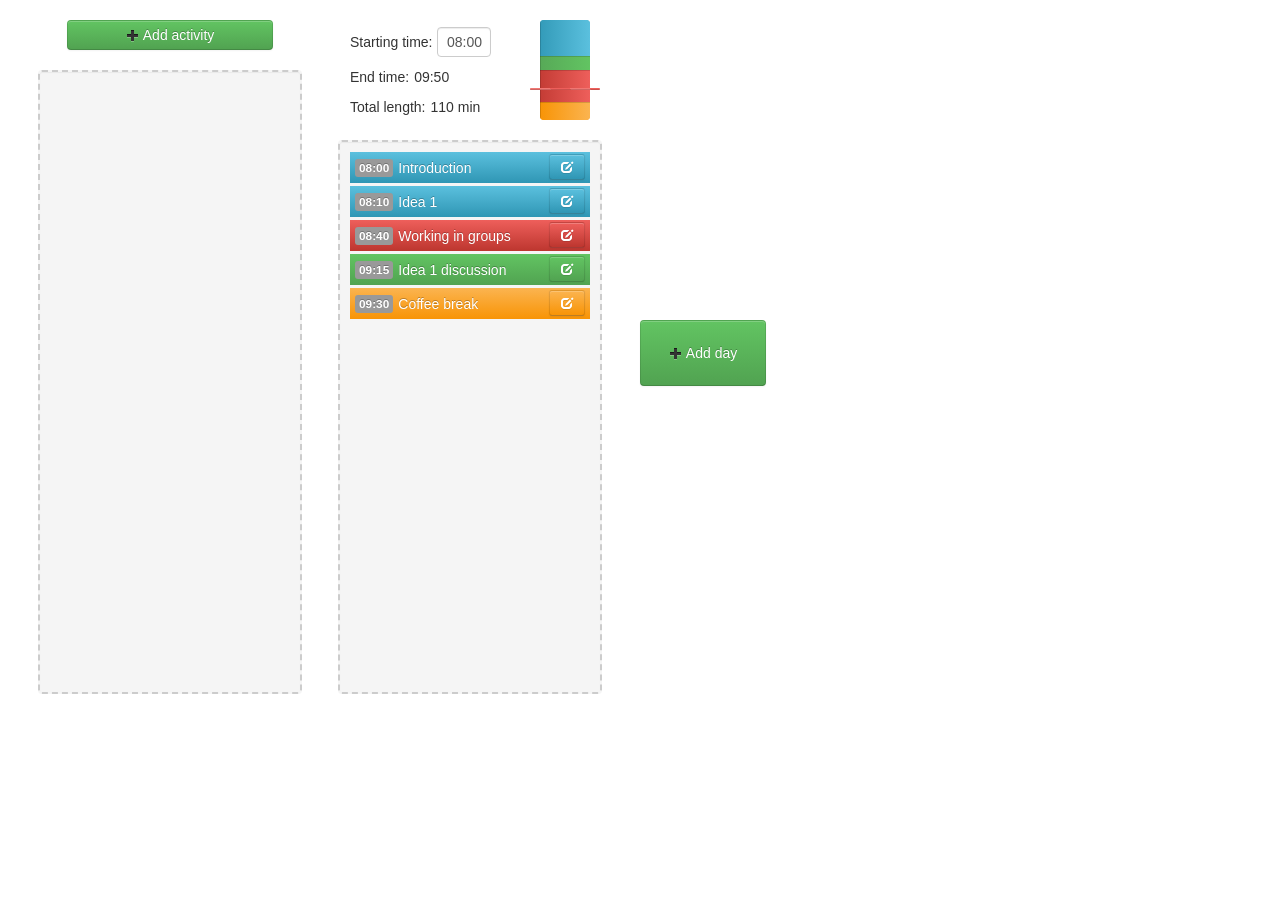
<file: index.html>
<!doctype html>
<html lang="en">
<head>
	<meta charset="utf-8">
	<title>PS4</title>	
    <!-- external JS libraries -->
    
	<script src="libs/jqueryui/js/jquery-1.9.1.js"></script>
    <script src="libs/jqueryui/js/jquery-ui-1.10.1.custom.js"></script>
    <script src="libs/jqueryui/js/jquery-ui-timepicker-addon.js"></script>
    <script src="libs/jqueryui/js/jquery.mousewheel.js"></script>

	<script src="libs/bootstrap/js/bootstrap.js"></script>
    
	<!-- external CSS libraries -->
	<link rel="stylesheet" href="libs/jqueryui/css/start/jquery-ui-1.10.1.custom.css">
    <link rel="stylesheet" href="libs/bootstrap/css/bootstrap.css">
	

    <!-- internal JS & CSS libraries -->
    <link rel="stylesheet" href="libs/style.css">
    
    <!-- The models -->
    <script src="model/ActivityModel.js"></script>
    <script src="model/DayModel.js"></script>
    <script src="model/MainModel.js"></script>
    
    <!-- The views -->
    <script src="view/ModalView.js"></script>
    <script src="view/DayView.js"></script>
    <script src="view/ActivityView.js"></script>
    <script src="view/ListView.js"></script>
    
    <!-- The controllers -->
    <script src="controller/ModalController.js"></script>
    <script src="controller/DayController.js"></script>
    <script src="controller/ActivityController.js"></script>
	<script src="controller/ListController.js"></script>
    
    <!-- The GeneralController followed by initialization and test data -->
    <script src="GeneralController.js"></script>
	<script>
        //The global variable so we can accesse it from objects
        var GC;
    
        $(document).ready(function(e) {
            var model = new Model();
            GC = new GeneralController(model);
            createTestData(model);
        });
        
		//bind the mouse wheel with the x-axis
		$(function() {
			$("body").mousewheel(function(event, delta) {
				this.scrollLeft -= (delta * 30);
				event.preventDefault();
			});
		});
	
	
	
	
	
		//Test data...
        function createTestData(model){
            model.addDay();
            
            model.addActivity(new Activity("Introduction",10,0,""),0);
            model.addActivity(new Activity("Idea 1",30,0,""),0);
            model.addActivity(new Activity("Working in groups",35,1,""),0);
            model.addActivity(new Activity("Idea 1 discussion",15,2,""),0);
            model.addActivity(new Activity("Coffee break",20,3,""),0);
            
            console.log("Day Start: " + model.days[0].getStart());
            console.log("Day End: " + model.days[0].getEnd());
            console.log("Day Length: " + model.days[0].getTotalLength() + " min");
            
            $.each(ActivityType,function(index,type){
                console.log("Day '" + ActivityType[index] + "' Length: " +  model.days[0].getLengthByType(index) + " min");
            });
        }

	</script>
        
</head>
<body>

<!-- Activity list container, it is actually a list view appended with a button-->
<div class="oneDayContainer" id="activity">
    <center>
        <a id="addActivityBtn" class="btn btn-success"><i class="icon-plus"></i> Add activity</a>
    </center>
    
    <div class="well listContainer activityList">
        <ul></ul>
    </div>
</div>


<!-- ONE EMPTY DAY ---This is how a day looks like when it is added-----------------
<div class="oneDayContainer">
    <div class="dayInfoContainer">
    	
        <div class="dayInfo">
            <div><span class="startTimeLabel">Starting time:</span><input class="startTime" value="08:00" type="text" maxlength="5" ></input></div>
            <div class="marginDown10"><span class="paddingRight5">End time:</span><span class="endTime">08:00</span></div>
            <div>
                <span class="paddingRight5">Total length:</span> 
                <span class="totalLength">0</span>
                <span> min</span>
            </div>
        </div>
        
        <div class="chartContainer">
            <div class="progress chart">
                <div class="bar bar-info" style="width: 0%;"></div>
                <div class="bar bar-success" style="width: 0%;"></div>
                <div class="bar bar-danger" style="width: 0%;"></div>
                <div class="bar bar-warning" style="width: 0%;"></div>
            </div>
        
            <div class="progress progress-striped active chartRedLine">
                <div class="bar bar-danger" style="width: 100%;"></div>
            </div>
        </div>
        
    </div>
    
    <div class="well listContainer dayList"><ul></ul></div>
</div>
----------------------------------------------------------------------------------->



<!-- Add new day button -->
<a id="addDayBtn" role="button" class="btn btn-success"><i class="icon-plus"></i> Add day</a>


<!-- Modal view -->
<div id="modal" class="modal hide" tabindex="-1" role="dialog" aria-labelledby="myModalLabel" aria-hidden="true">
    <div class="modal-header">
    	<h3 id="myModalLabel">Add a new activity</h3>
    </div>
    
    <div class="modal-body">
        <input id="modalName" type="text" placeholder="Name">
        
        <div class="input-prepend input-append">
            <input class="span1" id="modalLength" placeholder="Length" type="text" maxlength="3">
            <span class="add-on">min</span>
        </div>
        
        <select id="modalType">
            <option>TypeNameHere</option>
        </select>
        
        <textarea id="modalDescr" rows="4" placeholder="Description"></textarea>
    </div>
    
    <div class="modal-footer">
        <button class="btn btn-danger" id="cancelModalBtn">Cancel</button>
        <button class="btn btn-success" id="saveModalBtn">Save</button>
    </div>
</div>

</body>
</html>
</file>
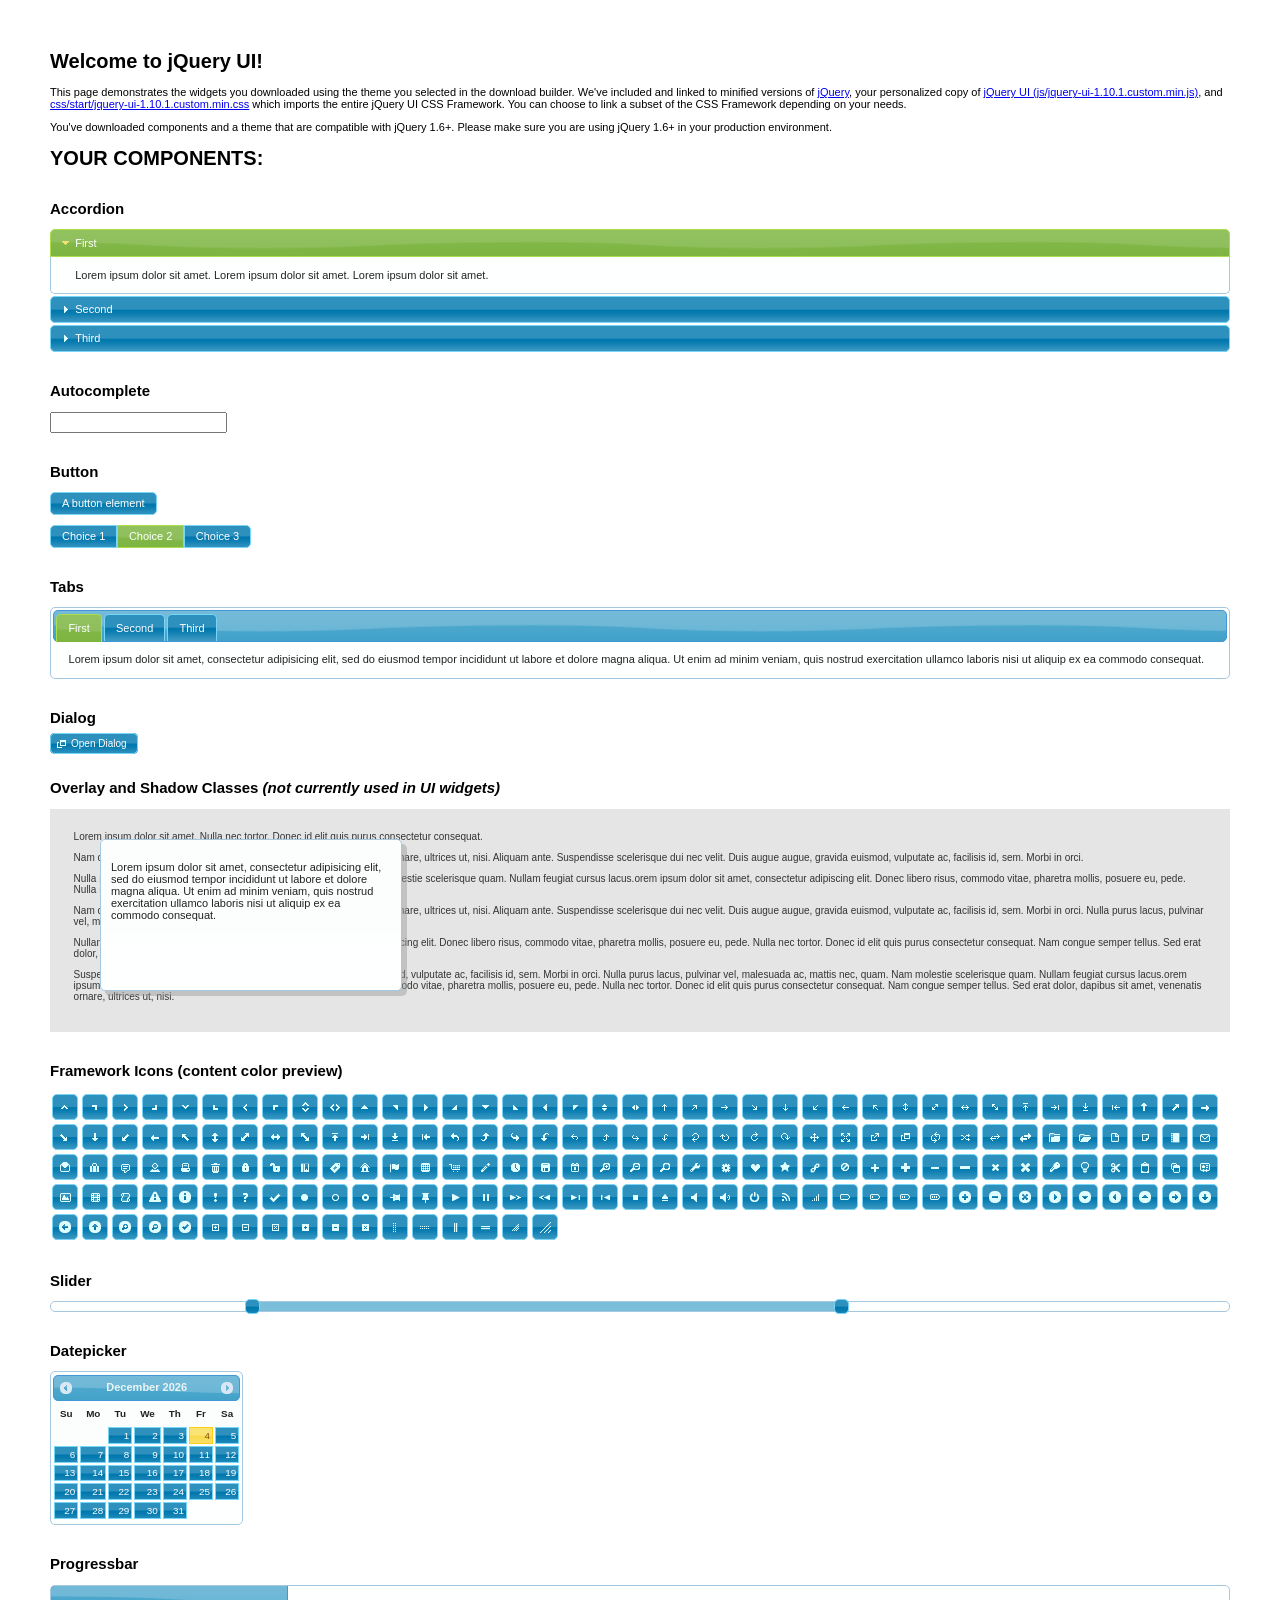
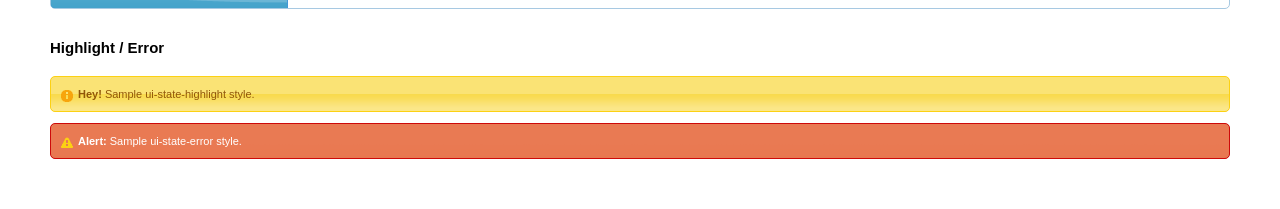
<file: libs/jqueryui/index.html>
<!doctype html>
<html lang="us">
<head>
	<meta charset="utf-8">
	<title>jQuery UI Example Page</title>
	<link href="css/start/jquery-ui-1.10.1.custom.css" rel="stylesheet">
	<script src="js/jquery-1.9.1.js"></script>
	<script src="js/jquery-ui-1.10.1.custom.js"></script>
	<script>
	$(function() {
		
		$( "#accordion" ).accordion();
		

		
		var availableTags = [
			"ActionScript",
			"AppleScript",
			"Asp",
			"BASIC",
			"C",
			"C++",
			"Clojure",
			"COBOL",
			"ColdFusion",
			"Erlang",
			"Fortran",
			"Groovy",
			"Haskell",
			"Java",
			"JavaScript",
			"Lisp",
			"Perl",
			"PHP",
			"Python",
			"Ruby",
			"Scala",
			"Scheme"
		];
		$( "#autocomplete" ).autocomplete({
			source: availableTags
		});
		

		
		$( "#button" ).button();
		$( "#radioset" ).buttonset();
		

		
		$( "#tabs" ).tabs();
		

		
		$( "#dialog" ).dialog({
			autoOpen: false,
			width: 400,
			buttons: [
				{
					text: "Ok",
					click: function() {
						$( this ).dialog( "close" );
					}
				},
				{
					text: "Cancel",
					click: function() {
						$( this ).dialog( "close" );
					}
				}
			]
		});

		// Link to open the dialog
		$( "#dialog-link" ).click(function( event ) {
			$( "#dialog" ).dialog( "open" );
			event.preventDefault();
		});
		

		
		$( "#datepicker" ).datepicker({
			inline: true
		});
		

		
		$( "#slider" ).slider({
			range: true,
			values: [ 17, 67 ]
		});
		

		
		$( "#progressbar" ).progressbar({
			value: 20
		});
		

		// Hover states on the static widgets
		$( "#dialog-link, #icons li" ).hover(
			function() {
				$( this ).addClass( "ui-state-hover" );
			},
			function() {
				$( this ).removeClass( "ui-state-hover" );
			}
		);
	});
	</script>
	<style>
	body{
		font: 62.5% "Trebuchet MS", sans-serif;
		margin: 50px;
	}
	.demoHeaders {
		margin-top: 2em;
	}
	#dialog-link {
		padding: .4em 1em .4em 20px;
		text-decoration: none;
		position: relative;
	}
	#dialog-link span.ui-icon {
		margin: 0 5px 0 0;
		position: absolute;
		left: .2em;
		top: 50%;
		margin-top: -8px;
	}
	#icons {
		margin: 0;
		padding: 0;
	}
	#icons li {
		margin: 2px;
		position: relative;
		padding: 4px 0;
		cursor: pointer;
		float: left;
		list-style: none;
	}
	#icons span.ui-icon {
		float: left;
		margin: 0 4px;
	}
	.fakewindowcontain .ui-widget-overlay {
		position: absolute;
	}
	</style>
</head>
<body>

<h1>Welcome to jQuery UI!</h1>

<div class="ui-widget">
	<p>This page demonstrates the widgets you downloaded using the theme you selected in the download builder. We've included and linked to minified versions of <a href="js/jquery-1.9.1.js">jQuery</a>, your personalized copy of <a href="js/jquery-ui-1.10.1.custom.min.js">jQuery UI (js/jquery-ui-1.10.1.custom.min.js)</a>, and <a href="css/start/jquery-ui-1.10.1.custom.min.css">css/start/jquery-ui-1.10.1.custom.min.css</a> which imports the entire jQuery UI CSS Framework. You can choose to link a subset of the CSS Framework depending on your needs. </p>
	<p>You've downloaded components and a theme that are compatible with jQuery 1.6+. Please make sure you are using jQuery 1.6+ in your production environment.</p>
</div>

<h1>YOUR COMPONENTS:</h1>


<!-- Accordion -->
<h2 class="demoHeaders">Accordion</h2>
<div id="accordion">
	<h3>First</h3>
	<div>Lorem ipsum dolor sit amet. Lorem ipsum dolor sit amet. Lorem ipsum dolor sit amet.</div>
	<h3>Second</h3>
	<div>Phasellus mattis tincidunt nibh.</div>
	<h3>Third</h3>
	<div>Nam dui erat, auctor a, dignissim quis.</div>
</div>



<!-- Autocomplete -->
<h2 class="demoHeaders">Autocomplete</h2>
<div>
	<input id="autocomplete" title="type &quot;a&quot;">
</div>



<!-- Button -->
<h2 class="demoHeaders">Button</h2>
<button id="button">A button element</button>
<form style="margin-top: 1em;">
	<div id="radioset">
		<input type="radio" id="radio1" name="radio"><label for="radio1">Choice 1</label>
		<input type="radio" id="radio2" name="radio" checked="checked"><label for="radio2">Choice 2</label>
		<input type="radio" id="radio3" name="radio"><label for="radio3">Choice 3</label>
	</div>
</form>



<!-- Tabs -->
<h2 class="demoHeaders">Tabs</h2>
<div id="tabs">
	<ul>
		<li><a href="#tabs-1">First</a></li>
		<li><a href="#tabs-2">Second</a></li>
		<li><a href="#tabs-3">Third</a></li>
	</ul>
	<div id="tabs-1">Lorem ipsum dolor sit amet, consectetur adipisicing elit, sed do eiusmod tempor incididunt ut labore et dolore magna aliqua. Ut enim ad minim veniam, quis nostrud exercitation ullamco laboris nisi ut aliquip ex ea commodo consequat.</div>
	<div id="tabs-2">Phasellus mattis tincidunt nibh. Cras orci urna, blandit id, pretium vel, aliquet ornare, felis. Maecenas scelerisque sem non nisl. Fusce sed lorem in enim dictum bibendum.</div>
	<div id="tabs-3">Nam dui erat, auctor a, dignissim quis, sollicitudin eu, felis. Pellentesque nisi urna, interdum eget, sagittis et, consequat vestibulum, lacus. Mauris porttitor ullamcorper augue.</div>
</div>



<!-- Dialog NOTE: Dialog is not generated by UI in this demo so it can be visually styled in themeroller-->
<h2 class="demoHeaders">Dialog</h2>
<p><a href="#" id="dialog-link" class="ui-state-default ui-corner-all"><span class="ui-icon ui-icon-newwin"></span>Open Dialog</a></p>

<h2 class="demoHeaders">Overlay and Shadow Classes <em>(not currently used in UI widgets)</em></h2>
<div style="position: relative; width: 96%; height: 200px; padding:1% 2%; overflow:hidden;" class="fakewindowcontain">
	<p>Lorem ipsum dolor sit amet,  Nulla nec tortor. Donec id elit quis purus consectetur consequat. </p><p>Nam congue semper tellus. Sed erat dolor, dapibus sit amet, venenatis ornare, ultrices ut, nisi. Aliquam ante. Suspendisse scelerisque dui nec velit. Duis augue augue, gravida euismod, vulputate ac, facilisis id, sem. Morbi in orci. </p><p>Nulla purus lacus, pulvinar vel, malesuada ac, mattis nec, quam. Nam molestie scelerisque quam. Nullam feugiat cursus lacus.orem ipsum dolor sit amet, consectetur adipiscing elit. Donec libero risus, commodo vitae, pharetra mollis, posuere eu, pede. Nulla nec tortor. Donec id elit quis purus consectetur consequat. </p><p>Nam congue semper tellus. Sed erat dolor, dapibus sit amet, venenatis ornare, ultrices ut, nisi. Aliquam ante. Suspendisse scelerisque dui nec velit. Duis augue augue, gravida euismod, vulputate ac, facilisis id, sem. Morbi in orci. Nulla purus lacus, pulvinar vel, malesuada ac, mattis nec, quam. Nam molestie scelerisque quam. </p><p>Nullam feugiat cursus lacus.orem ipsum dolor sit amet, consectetur adipiscing elit. Donec libero risus, commodo vitae, pharetra mollis, posuere eu, pede. Nulla nec tortor. Donec id elit quis purus consectetur consequat. Nam congue semper tellus. Sed erat dolor, dapibus sit amet, venenatis ornare, ultrices ut, nisi. Aliquam ante. </p><p>Suspendisse scelerisque dui nec velit. Duis augue augue, gravida euismod, vulputate ac, facilisis id, sem. Morbi in orci. Nulla purus lacus, pulvinar vel, malesuada ac, mattis nec, quam. Nam molestie scelerisque quam. Nullam feugiat cursus lacus.orem ipsum dolor sit amet, consectetur adipiscing elit. Donec libero risus, commodo vitae, pharetra mollis, posuere eu, pede. Nulla nec tortor. Donec id elit quis purus consectetur consequat. Nam congue semper tellus. Sed erat dolor, dapibus sit amet, venenatis ornare, ultrices ut, nisi. </p>

	<!-- ui-dialog -->
	<div class="ui-overlay"><div class="ui-widget-overlay"></div><div class="ui-widget-shadow ui-corner-all" style="width: 302px; height: 152px; position: absolute; left: 50px; top: 30px;"></div></div>
	<div style="position: absolute; width: 280px; height: 130px;left: 50px; top: 30px; padding: 10px;" class="ui-widget ui-widget-content ui-corner-all">
		<div class="ui-dialog-content ui-widget-content" style="background: none; border: 0;">
			<p>Lorem ipsum dolor sit amet, consectetur adipisicing elit, sed do eiusmod tempor incididunt ut labore et dolore magna aliqua. Ut enim ad minim veniam, quis nostrud exercitation ullamco laboris nisi ut aliquip ex ea commodo consequat.</p>
		</div>
	</div>

</div>

<!-- ui-dialog -->
<div id="dialog" title="Dialog Title">
	<p>Lorem ipsum dolor sit amet, consectetur adipisicing elit, sed do eiusmod tempor incididunt ut labore et dolore magna aliqua. Ut enim ad minim veniam, quis nostrud exercitation ullamco laboris nisi ut aliquip ex ea commodo consequat.</p>
</div>



<h2 class="demoHeaders">Framework Icons (content color preview)</h2>
<ul id="icons" class="ui-widget ui-helper-clearfix">
	<li class="ui-state-default ui-corner-all" title=".ui-icon-carat-1-n"><span class="ui-icon ui-icon-carat-1-n"></span></li>
	<li class="ui-state-default ui-corner-all" title=".ui-icon-carat-1-ne"><span class="ui-icon ui-icon-carat-1-ne"></span></li>
	<li class="ui-state-default ui-corner-all" title=".ui-icon-carat-1-e"><span class="ui-icon ui-icon-carat-1-e"></span></li>
	<li class="ui-state-default ui-corner-all" title=".ui-icon-carat-1-se"><span class="ui-icon ui-icon-carat-1-se"></span></li>
	<li class="ui-state-default ui-corner-all" title=".ui-icon-carat-1-s"><span class="ui-icon ui-icon-carat-1-s"></span></li>
	<li class="ui-state-default ui-corner-all" title=".ui-icon-carat-1-sw"><span class="ui-icon ui-icon-carat-1-sw"></span></li>
	<li class="ui-state-default ui-corner-all" title=".ui-icon-carat-1-w"><span class="ui-icon ui-icon-carat-1-w"></span></li>
	<li class="ui-state-default ui-corner-all" title=".ui-icon-carat-1-nw"><span class="ui-icon ui-icon-carat-1-nw"></span></li>
	<li class="ui-state-default ui-corner-all" title=".ui-icon-carat-2-n-s"><span class="ui-icon ui-icon-carat-2-n-s"></span></li>
	<li class="ui-state-default ui-corner-all" title=".ui-icon-carat-2-e-w"><span class="ui-icon ui-icon-carat-2-e-w"></span></li>
	<li class="ui-state-default ui-corner-all" title=".ui-icon-triangle-1-n"><span class="ui-icon ui-icon-triangle-1-n"></span></li>
	<li class="ui-state-default ui-corner-all" title=".ui-icon-triangle-1-ne"><span class="ui-icon ui-icon-triangle-1-ne"></span></li>
	<li class="ui-state-default ui-corner-all" title=".ui-icon-triangle-1-e"><span class="ui-icon ui-icon-triangle-1-e"></span></li>
	<li class="ui-state-default ui-corner-all" title=".ui-icon-triangle-1-se"><span class="ui-icon ui-icon-triangle-1-se"></span></li>
	<li class="ui-state-default ui-corner-all" title=".ui-icon-triangle-1-s"><span class="ui-icon ui-icon-triangle-1-s"></span></li>
	<li class="ui-state-default ui-corner-all" title=".ui-icon-triangle-1-sw"><span class="ui-icon ui-icon-triangle-1-sw"></span></li>
	<li class="ui-state-default ui-corner-all" title=".ui-icon-triangle-1-w"><span class="ui-icon ui-icon-triangle-1-w"></span></li>
	<li class="ui-state-default ui-corner-all" title=".ui-icon-triangle-1-nw"><span class="ui-icon ui-icon-triangle-1-nw"></span></li>
	<li class="ui-state-default ui-corner-all" title=".ui-icon-triangle-2-n-s"><span class="ui-icon ui-icon-triangle-2-n-s"></span></li>
	<li class="ui-state-default ui-corner-all" title=".ui-icon-triangle-2-e-w"><span class="ui-icon ui-icon-triangle-2-e-w"></span></li>
	<li class="ui-state-default ui-corner-all" title=".ui-icon-arrow-1-n"><span class="ui-icon ui-icon-arrow-1-n"></span></li>
	<li class="ui-state-default ui-corner-all" title=".ui-icon-arrow-1-ne"><span class="ui-icon ui-icon-arrow-1-ne"></span></li>
	<li class="ui-state-default ui-corner-all" title=".ui-icon-arrow-1-e"><span class="ui-icon ui-icon-arrow-1-e"></span></li>
	<li class="ui-state-default ui-corner-all" title=".ui-icon-arrow-1-se"><span class="ui-icon ui-icon-arrow-1-se"></span></li>
	<li class="ui-state-default ui-corner-all" title=".ui-icon-arrow-1-s"><span class="ui-icon ui-icon-arrow-1-s"></span></li>
	<li class="ui-state-default ui-corner-all" title=".ui-icon-arrow-1-sw"><span class="ui-icon ui-icon-arrow-1-sw"></span></li>
	<li class="ui-state-default ui-corner-all" title=".ui-icon-arrow-1-w"><span class="ui-icon ui-icon-arrow-1-w"></span></li>
	<li class="ui-state-default ui-corner-all" title=".ui-icon-arrow-1-nw"><span class="ui-icon ui-icon-arrow-1-nw"></span></li>
	<li class="ui-state-default ui-corner-all" title=".ui-icon-arrow-2-n-s"><span class="ui-icon ui-icon-arrow-2-n-s"></span></li>
	<li class="ui-state-default ui-corner-all" title=".ui-icon-arrow-2-ne-sw"><span class="ui-icon ui-icon-arrow-2-ne-sw"></span></li>
	<li class="ui-state-default ui-corner-all" title=".ui-icon-arrow-2-e-w"><span class="ui-icon ui-icon-arrow-2-e-w"></span></li>
	<li class="ui-state-default ui-corner-all" title=".ui-icon-arrow-2-se-nw"><span class="ui-icon ui-icon-arrow-2-se-nw"></span></li>
	<li class="ui-state-default ui-corner-all" title=".ui-icon-arrowstop-1-n"><span class="ui-icon ui-icon-arrowstop-1-n"></span></li>
	<li class="ui-state-default ui-corner-all" title=".ui-icon-arrowstop-1-e"><span class="ui-icon ui-icon-arrowstop-1-e"></span></li>
	<li class="ui-state-default ui-corner-all" title=".ui-icon-arrowstop-1-s"><span class="ui-icon ui-icon-arrowstop-1-s"></span></li>
	<li class="ui-state-default ui-corner-all" title=".ui-icon-arrowstop-1-w"><span class="ui-icon ui-icon-arrowstop-1-w"></span></li>
	<li class="ui-state-default ui-corner-all" title=".ui-icon-arrowthick-1-n"><span class="ui-icon ui-icon-arrowthick-1-n"></span></li>
	<li class="ui-state-default ui-corner-all" title=".ui-icon-arrowthick-1-ne"><span class="ui-icon ui-icon-arrowthick-1-ne"></span></li>
	<li class="ui-state-default ui-corner-all" title=".ui-icon-arrowthick-1-e"><span class="ui-icon ui-icon-arrowthick-1-e"></span></li>
	<li class="ui-state-default ui-corner-all" title=".ui-icon-arrowthick-1-se"><span class="ui-icon ui-icon-arrowthick-1-se"></span></li>
	<li class="ui-state-default ui-corner-all" title=".ui-icon-arrowthick-1-s"><span class="ui-icon ui-icon-arrowthick-1-s"></span></li>
	<li class="ui-state-default ui-corner-all" title=".ui-icon-arrowthick-1-sw"><span class="ui-icon ui-icon-arrowthick-1-sw"></span></li>
	<li class="ui-state-default ui-corner-all" title=".ui-icon-arrowthick-1-w"><span class="ui-icon ui-icon-arrowthick-1-w"></span></li>
	<li class="ui-state-default ui-corner-all" title=".ui-icon-arrowthick-1-nw"><span class="ui-icon ui-icon-arrowthick-1-nw"></span></li>
	<li class="ui-state-default ui-corner-all" title=".ui-icon-arrowthick-2-n-s"><span class="ui-icon ui-icon-arrowthick-2-n-s"></span></li>
	<li class="ui-state-default ui-corner-all" title=".ui-icon-arrowthick-2-ne-sw"><span class="ui-icon ui-icon-arrowthick-2-ne-sw"></span></li>
	<li class="ui-state-default ui-corner-all" title=".ui-icon-arrowthick-2-e-w"><span class="ui-icon ui-icon-arrowthick-2-e-w"></span></li>
	<li class="ui-state-default ui-corner-all" title=".ui-icon-arrowthick-2-se-nw"><span class="ui-icon ui-icon-arrowthick-2-se-nw"></span></li>
	<li class="ui-state-default ui-corner-all" title=".ui-icon-arrowthickstop-1-n"><span class="ui-icon ui-icon-arrowthickstop-1-n"></span></li>
	<li class="ui-state-default ui-corner-all" title=".ui-icon-arrowthickstop-1-e"><span class="ui-icon ui-icon-arrowthickstop-1-e"></span></li>
	<li class="ui-state-default ui-corner-all" title=".ui-icon-arrowthickstop-1-s"><span class="ui-icon ui-icon-arrowthickstop-1-s"></span></li>
	<li class="ui-state-default ui-corner-all" title=".ui-icon-arrowthickstop-1-w"><span class="ui-icon ui-icon-arrowthickstop-1-w"></span></li>
	<li class="ui-state-default ui-corner-all" title=".ui-icon-arrowreturnthick-1-w"><span class="ui-icon ui-icon-arrowreturnthick-1-w"></span></li>
	<li class="ui-state-default ui-corner-all" title=".ui-icon-arrowreturnthick-1-n"><span class="ui-icon ui-icon-arrowreturnthick-1-n"></span></li>
	<li class="ui-state-default ui-corner-all" title=".ui-icon-arrowreturnthick-1-e"><span class="ui-icon ui-icon-arrowreturnthick-1-e"></span></li>
	<li class="ui-state-default ui-corner-all" title=".ui-icon-arrowreturnthick-1-s"><span class="ui-icon ui-icon-arrowreturnthick-1-s"></span></li>
	<li class="ui-state-default ui-corner-all" title=".ui-icon-arrowreturn-1-w"><span class="ui-icon ui-icon-arrowreturn-1-w"></span></li>
	<li class="ui-state-default ui-corner-all" title=".ui-icon-arrowreturn-1-n"><span class="ui-icon ui-icon-arrowreturn-1-n"></span></li>
	<li class="ui-state-default ui-corner-all" title=".ui-icon-arrowreturn-1-e"><span class="ui-icon ui-icon-arrowreturn-1-e"></span></li>
	<li class="ui-state-default ui-corner-all" title=".ui-icon-arrowreturn-1-s"><span class="ui-icon ui-icon-arrowreturn-1-s"></span></li>
	<li class="ui-state-default ui-corner-all" title=".ui-icon-arrowrefresh-1-w"><span class="ui-icon ui-icon-arrowrefresh-1-w"></span></li>
	<li class="ui-state-default ui-corner-all" title=".ui-icon-arrowrefresh-1-n"><span class="ui-icon ui-icon-arrowrefresh-1-n"></span></li>
	<li class="ui-state-default ui-corner-all" title=".ui-icon-arrowrefresh-1-e"><span class="ui-icon ui-icon-arrowrefresh-1-e"></span></li>
	<li class="ui-state-default ui-corner-all" title=".ui-icon-arrowrefresh-1-s"><span class="ui-icon ui-icon-arrowrefresh-1-s"></span></li>
	<li class="ui-state-default ui-corner-all" title=".ui-icon-arrow-4"><span class="ui-icon ui-icon-arrow-4"></span></li>
	<li class="ui-state-default ui-corner-all" title=".ui-icon-arrow-4-diag"><span class="ui-icon ui-icon-arrow-4-diag"></span></li>
	<li class="ui-state-default ui-corner-all" title=".ui-icon-extlink"><span class="ui-icon ui-icon-extlink"></span></li>
	<li class="ui-state-default ui-corner-all" title=".ui-icon-newwin"><span class="ui-icon ui-icon-newwin"></span></li>
	<li class="ui-state-default ui-corner-all" title=".ui-icon-refresh"><span class="ui-icon ui-icon-refresh"></span></li>
	<li class="ui-state-default ui-corner-all" title=".ui-icon-shuffle"><span class="ui-icon ui-icon-shuffle"></span></li>
	<li class="ui-state-default ui-corner-all" title=".ui-icon-transfer-e-w"><span class="ui-icon ui-icon-transfer-e-w"></span></li>
	<li class="ui-state-default ui-corner-all" title=".ui-icon-transferthick-e-w"><span class="ui-icon ui-icon-transferthick-e-w"></span></li>
	<li class="ui-state-default ui-corner-all" title=".ui-icon-folder-collapsed"><span class="ui-icon ui-icon-folder-collapsed"></span></li>
	<li class="ui-state-default ui-corner-all" title=".ui-icon-folder-open"><span class="ui-icon ui-icon-folder-open"></span></li>
	<li class="ui-state-default ui-corner-all" title=".ui-icon-document"><span class="ui-icon ui-icon-document"></span></li>
	<li class="ui-state-default ui-corner-all" title=".ui-icon-document-b"><span class="ui-icon ui-icon-document-b"></span></li>
	<li class="ui-state-default ui-corner-all" title=".ui-icon-note"><span class="ui-icon ui-icon-note"></span></li>
	<li class="ui-state-default ui-corner-all" title=".ui-icon-mail-closed"><span class="ui-icon ui-icon-mail-closed"></span></li>
	<li class="ui-state-default ui-corner-all" title=".ui-icon-mail-open"><span class="ui-icon ui-icon-mail-open"></span></li>
	<li class="ui-state-default ui-corner-all" title=".ui-icon-suitcase"><span class="ui-icon ui-icon-suitcase"></span></li>
	<li class="ui-state-default ui-corner-all" title=".ui-icon-comment"><span class="ui-icon ui-icon-comment"></span></li>
	<li class="ui-state-default ui-corner-all" title=".ui-icon-person"><span class="ui-icon ui-icon-person"></span></li>
	<li class="ui-state-default ui-corner-all" title=".ui-icon-print"><span class="ui-icon ui-icon-print"></span></li>
	<li class="ui-state-default ui-corner-all" title=".ui-icon-trash"><span class="ui-icon ui-icon-trash"></span></li>
	<li class="ui-state-default ui-corner-all" title=".ui-icon-locked"><span class="ui-icon ui-icon-locked"></span></li>
	<li class="ui-state-default ui-corner-all" title=".ui-icon-unlocked"><span class="ui-icon ui-icon-unlocked"></span></li>
	<li class="ui-state-default ui-corner-all" title=".ui-icon-bookmark"><span class="ui-icon ui-icon-bookmark"></span></li>
	<li class="ui-state-default ui-corner-all" title=".ui-icon-tag"><span class="ui-icon ui-icon-tag"></span></li>
	<li class="ui-state-default ui-corner-all" title=".ui-icon-home"><span class="ui-icon ui-icon-home"></span></li>
	<li class="ui-state-default ui-corner-all" title=".ui-icon-flag"><span class="ui-icon ui-icon-flag"></span></li>
	<li class="ui-state-default ui-corner-all" title=".ui-icon-calculator"><span class="ui-icon ui-icon-calculator"></span></li>
	<li class="ui-state-default ui-corner-all" title=".ui-icon-cart"><span class="ui-icon ui-icon-cart"></span></li>
	<li class="ui-state-default ui-corner-all" title=".ui-icon-pencil"><span class="ui-icon ui-icon-pencil"></span></li>
	<li class="ui-state-default ui-corner-all" title=".ui-icon-clock"><span class="ui-icon ui-icon-clock"></span></li>
	<li class="ui-state-default ui-corner-all" title=".ui-icon-disk"><span class="ui-icon ui-icon-disk"></span></li>
	<li class="ui-state-default ui-corner-all" title=".ui-icon-calendar"><span class="ui-icon ui-icon-calendar"></span></li>
	<li class="ui-state-default ui-corner-all" title=".ui-icon-zoomin"><span class="ui-icon ui-icon-zoomin"></span></li>
	<li class="ui-state-default ui-corner-all" title=".ui-icon-zoomout"><span class="ui-icon ui-icon-zoomout"></span></li>
	<li class="ui-state-default ui-corner-all" title=".ui-icon-search"><span class="ui-icon ui-icon-search"></span></li>
	<li class="ui-state-default ui-corner-all" title=".ui-icon-wrench"><span class="ui-icon ui-icon-wrench"></span></li>
	<li class="ui-state-default ui-corner-all" title=".ui-icon-gear"><span class="ui-icon ui-icon-gear"></span></li>
	<li class="ui-state-default ui-corner-all" title=".ui-icon-heart"><span class="ui-icon ui-icon-heart"></span></li>
	<li class="ui-state-default ui-corner-all" title=".ui-icon-star"><span class="ui-icon ui-icon-star"></span></li>
	<li class="ui-state-default ui-corner-all" title=".ui-icon-link"><span class="ui-icon ui-icon-link"></span></li>
	<li class="ui-state-default ui-corner-all" title=".ui-icon-cancel"><span class="ui-icon ui-icon-cancel"></span></li>
	<li class="ui-state-default ui-corner-all" title=".ui-icon-plus"><span class="ui-icon ui-icon-plus"></span></li>
	<li class="ui-state-default ui-corner-all" title=".ui-icon-plusthick"><span class="ui-icon ui-icon-plusthick"></span></li>
	<li class="ui-state-default ui-corner-all" title=".ui-icon-minus"><span class="ui-icon ui-icon-minus"></span></li>
	<li class="ui-state-default ui-corner-all" title=".ui-icon-minusthick"><span class="ui-icon ui-icon-minusthick"></span></li>
	<li class="ui-state-default ui-corner-all" title=".ui-icon-close"><span class="ui-icon ui-icon-close"></span></li>
	<li class="ui-state-default ui-corner-all" title=".ui-icon-closethick"><span class="ui-icon ui-icon-closethick"></span></li>
	<li class="ui-state-default ui-corner-all" title=".ui-icon-key"><span class="ui-icon ui-icon-key"></span></li>
	<li class="ui-state-default ui-corner-all" title=".ui-icon-lightbulb"><span class="ui-icon ui-icon-lightbulb"></span></li>
	<li class="ui-state-default ui-corner-all" title=".ui-icon-scissors"><span class="ui-icon ui-icon-scissors"></span></li>
	<li class="ui-state-default ui-corner-all" title=".ui-icon-clipboard"><span class="ui-icon ui-icon-clipboard"></span></li>
	<li class="ui-state-default ui-corner-all" title=".ui-icon-copy"><span class="ui-icon ui-icon-copy"></span></li>
	<li class="ui-state-default ui-corner-all" title=".ui-icon-contact"><span class="ui-icon ui-icon-contact"></span></li>
	<li class="ui-state-default ui-corner-all" title=".ui-icon-image"><span class="ui-icon ui-icon-image"></span></li>
	<li class="ui-state-default ui-corner-all" title=".ui-icon-video"><span class="ui-icon ui-icon-video"></span></li>
	<li class="ui-state-default ui-corner-all" title=".ui-icon-script"><span class="ui-icon ui-icon-script"></span></li>
	<li class="ui-state-default ui-corner-all" title=".ui-icon-alert"><span class="ui-icon ui-icon-alert"></span></li>
	<li class="ui-state-default ui-corner-all" title=".ui-icon-info"><span class="ui-icon ui-icon-info"></span></li>
	<li class="ui-state-default ui-corner-all" title=".ui-icon-notice"><span class="ui-icon ui-icon-notice"></span></li>
	<li class="ui-state-default ui-corner-all" title=".ui-icon-help"><span class="ui-icon ui-icon-help"></span></li>
	<li class="ui-state-default ui-corner-all" title=".ui-icon-check"><span class="ui-icon ui-icon-check"></span></li>
	<li class="ui-state-default ui-corner-all" title=".ui-icon-bullet"><span class="ui-icon ui-icon-bullet"></span></li>
	<li class="ui-state-default ui-corner-all" title=".ui-icon-radio-off"><span class="ui-icon ui-icon-radio-off"></span></li>
	<li class="ui-state-default ui-corner-all" title=".ui-icon-radio-on"><span class="ui-icon ui-icon-radio-on"></span></li>
	<li class="ui-state-default ui-corner-all" title=".ui-icon-pin-w"><span class="ui-icon ui-icon-pin-w"></span></li>
	<li class="ui-state-default ui-corner-all" title=".ui-icon-pin-s"><span class="ui-icon ui-icon-pin-s"></span></li>
	<li class="ui-state-default ui-corner-all" title=".ui-icon-play"><span class="ui-icon ui-icon-play"></span></li>
	<li class="ui-state-default ui-corner-all" title=".ui-icon-pause"><span class="ui-icon ui-icon-pause"></span></li>
	<li class="ui-state-default ui-corner-all" title=".ui-icon-seek-next"><span class="ui-icon ui-icon-seek-next"></span></li>
	<li class="ui-state-default ui-corner-all" title=".ui-icon-seek-prev"><span class="ui-icon ui-icon-seek-prev"></span></li>
	<li class="ui-state-default ui-corner-all" title=".ui-icon-seek-end"><span class="ui-icon ui-icon-seek-end"></span></li>
	<li class="ui-state-default ui-corner-all" title=".ui-icon-seek-first"><span class="ui-icon ui-icon-seek-first"></span></li>
	<li class="ui-state-default ui-corner-all" title=".ui-icon-stop"><span class="ui-icon ui-icon-stop"></span></li>
	<li class="ui-state-default ui-corner-all" title=".ui-icon-eject"><span class="ui-icon ui-icon-eject"></span></li>
	<li class="ui-state-default ui-corner-all" title=".ui-icon-volume-off"><span class="ui-icon ui-icon-volume-off"></span></li>
	<li class="ui-state-default ui-corner-all" title=".ui-icon-volume-on"><span class="ui-icon ui-icon-volume-on"></span></li>
	<li class="ui-state-default ui-corner-all" title=".ui-icon-power"><span class="ui-icon ui-icon-power"></span></li>
	<li class="ui-state-default ui-corner-all" title=".ui-icon-signal-diag"><span class="ui-icon ui-icon-signal-diag"></span></li>
	<li class="ui-state-default ui-corner-all" title=".ui-icon-signal"><span class="ui-icon ui-icon-signal"></span></li>
	<li class="ui-state-default ui-corner-all" title=".ui-icon-battery-0"><span class="ui-icon ui-icon-battery-0"></span></li>
	<li class="ui-state-default ui-corner-all" title=".ui-icon-battery-1"><span class="ui-icon ui-icon-battery-1"></span></li>
	<li class="ui-state-default ui-corner-all" title=".ui-icon-battery-2"><span class="ui-icon ui-icon-battery-2"></span></li>
	<li class="ui-state-default ui-corner-all" title=".ui-icon-battery-3"><span class="ui-icon ui-icon-battery-3"></span></li>
	<li class="ui-state-default ui-corner-all" title=".ui-icon-circle-plus"><span class="ui-icon ui-icon-circle-plus"></span></li>
	<li class="ui-state-default ui-corner-all" title=".ui-icon-circle-minus"><span class="ui-icon ui-icon-circle-minus"></span></li>
	<li class="ui-state-default ui-corner-all" title=".ui-icon-circle-close"><span class="ui-icon ui-icon-circle-close"></span></li>
	<li class="ui-state-default ui-corner-all" title=".ui-icon-circle-triangle-e"><span class="ui-icon ui-icon-circle-triangle-e"></span></li>
	<li class="ui-state-default ui-corner-all" title=".ui-icon-circle-triangle-s"><span class="ui-icon ui-icon-circle-triangle-s"></span></li>
	<li class="ui-state-default ui-corner-all" title=".ui-icon-circle-triangle-w"><span class="ui-icon ui-icon-circle-triangle-w"></span></li>
	<li class="ui-state-default ui-corner-all" title=".ui-icon-circle-triangle-n"><span class="ui-icon ui-icon-circle-triangle-n"></span></li>
	<li class="ui-state-default ui-corner-all" title=".ui-icon-circle-arrow-e"><span class="ui-icon ui-icon-circle-arrow-e"></span></li>
	<li class="ui-state-default ui-corner-all" title=".ui-icon-circle-arrow-s"><span class="ui-icon ui-icon-circle-arrow-s"></span></li>
	<li class="ui-state-default ui-corner-all" title=".ui-icon-circle-arrow-w"><span class="ui-icon ui-icon-circle-arrow-w"></span></li>
	<li class="ui-state-default ui-corner-all" title=".ui-icon-circle-arrow-n"><span class="ui-icon ui-icon-circle-arrow-n"></span></li>
	<li class="ui-state-default ui-corner-all" title=".ui-icon-circle-zoomin"><span class="ui-icon ui-icon-circle-zoomin"></span></li>
	<li class="ui-state-default ui-corner-all" title=".ui-icon-circle-zoomout"><span class="ui-icon ui-icon-circle-zoomout"></span></li>
	<li class="ui-state-default ui-corner-all" title=".ui-icon-circle-check"><span class="ui-icon ui-icon-circle-check"></span></li>
	<li class="ui-state-default ui-corner-all" title=".ui-icon-circlesmall-plus"><span class="ui-icon ui-icon-circlesmall-plus"></span></li>
	<li class="ui-state-default ui-corner-all" title=".ui-icon-circlesmall-minus"><span class="ui-icon ui-icon-circlesmall-minus"></span></li>
	<li class="ui-state-default ui-corner-all" title=".ui-icon-circlesmall-close"><span class="ui-icon ui-icon-circlesmall-close"></span></li>
	<li class="ui-state-default ui-corner-all" title=".ui-icon-squaresmall-plus"><span class="ui-icon ui-icon-squaresmall-plus"></span></li>
	<li class="ui-state-default ui-corner-all" title=".ui-icon-squaresmall-minus"><span class="ui-icon ui-icon-squaresmall-minus"></span></li>
	<li class="ui-state-default ui-corner-all" title=".ui-icon-squaresmall-close"><span class="ui-icon ui-icon-squaresmall-close"></span></li>
	<li class="ui-state-default ui-corner-all" title=".ui-icon-grip-dotted-vertical"><span class="ui-icon ui-icon-grip-dotted-vertical"></span></li>
	<li class="ui-state-default ui-corner-all" title=".ui-icon-grip-dotted-horizontal"><span class="ui-icon ui-icon-grip-dotted-horizontal"></span></li>
	<li class="ui-state-default ui-corner-all" title=".ui-icon-grip-solid-vertical"><span class="ui-icon ui-icon-grip-solid-vertical"></span></li>
	<li class="ui-state-default ui-corner-all" title=".ui-icon-grip-solid-horizontal"><span class="ui-icon ui-icon-grip-solid-horizontal"></span></li>
	<li class="ui-state-default ui-corner-all" title=".ui-icon-gripsmall-diagonal-se"><span class="ui-icon ui-icon-gripsmall-diagonal-se"></span></li>
	<li class="ui-state-default ui-corner-all" title=".ui-icon-grip-diagonal-se"><span class="ui-icon ui-icon-grip-diagonal-se"></span></li>
</ul>


<!-- Slider -->
<h2 class="demoHeaders">Slider</h2>
<div id="slider"></div>



<!-- Datepicker -->
<h2 class="demoHeaders">Datepicker</h2>
<div id="datepicker"></div>



<!-- Progressbar -->
<h2 class="demoHeaders">Progressbar</h2>
<div id="progressbar"></div>


<!-- Highlight / Error -->
<h2 class="demoHeaders">Highlight / Error</h2>
<div class="ui-widget">
	<div class="ui-state-highlight ui-corner-all" style="margin-top: 20px; padding: 0 .7em;">
		<p><span class="ui-icon ui-icon-info" style="float: left; margin-right: .3em;"></span>
		<strong>Hey!</strong> Sample ui-state-highlight style.</p>
	</div>
</div>
<br>
<div class="ui-widget">
	<div class="ui-state-error ui-corner-all" style="padding: 0 .7em;">
		<p><span class="ui-icon ui-icon-alert" style="float: left; margin-right: .3em;"></span>
		<strong>Alert:</strong> Sample ui-state-error style.</p>
	</div>
</div>

</body>
</html>
</file>
<file: libs/style.css>
body{ 
	padding:20px;
	width: 770px;
}

#addActivityBtn{
	width:180px; 
	height:20px; 
	margin-bottom:20px;
}

#addDayBtn{
	width:100px; 
	height:38px;
	padding-top:22px;
	margin: 300px 0 0 20px;
}




.oneDayContainer{
	width:300px; 
	float:left;
}

div.listContainer{
	width:240px; 
	margin:0 auto; 
	border:dashed 2px #CCC; 
	padding:10px;
}

div.activityList{
	height:600px;
}

div.dayList{
	height:530px;
}

.listContainer ul{
	list-style-type: none; 
	margin: 0; 
	padding: 0; 
	width: 240px; 
	height:inherit;
}

div.listLabel{ 
	float:left; 
	margin:5px 0 0 0;
}
.listContent{ 
	float:left; 
	margin:4px 0 0 5px; 
}

.listElement{ 
	padding:2px 0 5px 5px; 
	margin: 0 0 3px 0;
	height:24px; 
	font-size: 1.0em;
}

.listElement:hover{
	cursor:move;
}

div.hover{
	border:dashed 2px #0F0; 
}
		
		

.editActivityBtn{
	float:right; 
	margin-right:5px;
}
		
		
		


#modal{
	width:256px; 
	margin-left:-125px;
}














.dayInfoContainer{
	width:250px; 
	height:100px; 
	margin:0 auto; 
	padding-left:10px; 
	margin-bottom:20px;
}

.dayInfo{
	float:left;
	padding:7px 0 0 0;
}

.chartContainer {
	padding: 25px 0 0 0;
	width: 70px; 
	height: 75px; 
	float:right;
}

div.chart {
	margin-left: -15px;
	height: 50px;
	width: 100px;
	behavior: url(-ms-transform.htc);
	/* Firefox */
	-moz-transform: rotate(90deg);
	/* Safari and Chrome */
	-webkit-transform: rotate(90deg);
	/* Opera */
	-o-transform: rotate(90deg);
	/* IE9 */
	-ms-transform: rotate(90deg);
}

div.chartRedLine {
	margin-top: -27px;
	height: 2px;
	width: 70px;
	position: absolute;
}

.startTimeLabel{
	float:left;
	padding:5px 5px 0 0;
}

.paddingRight5{
	padding:0 5px 0 0;
}

.startTime{
	width:40px;
	text-align:center;
}

.marginDown10{
	margin:0 0 10px 0;
}


.chart0{
	width:0%;
}
.chart1{
	width:0%;
}
.chart2{
	width:0%;
}
.chart3{
	width:0%;
}
</file>
